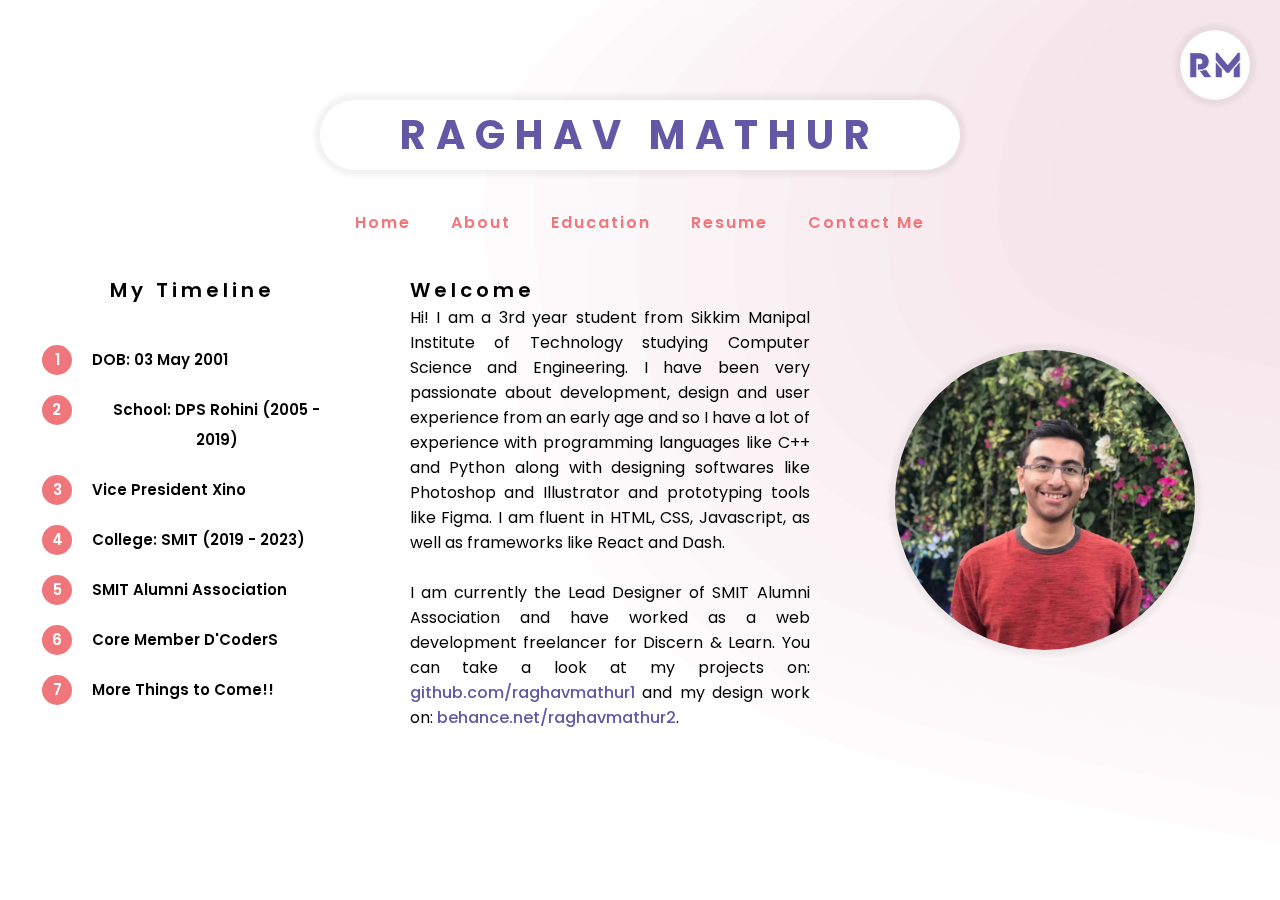
<file: index.html>
<html lang="en">
<head>
	<meta charset="UTF-8">
	<meta http-equiv="X-UA-Compatible" content="IE=edge">
	<meta name="viewport" content="width=device-width, initial-scale=1.0">
	<title>Personal Website</title>
	<link rel="stylesheet" href="style.css">
</head>
<body>
	<div class="back">
		
	</div>
	<div class="container">
		<div class="logo"></div>
		<div class="heading">
			Raghav Mathur
		</div>
		<div class="links">
			<div class="link"><a href="main.html">Home</a></div>
			<div class="link"><a href="about.html">About</a></div>
			<div class="link"><a href="education.html">Education</a></div>
			<div class="link"><a href="RaghavMathur_Resume.pdf">Resume</a></div>
			<div class="link"><a href="mailto:raghav3501@gmail.com">Contact Me</a></div>
		</div>
		<div class="divide">
			<div class="left">
				<div class="head">
					My Timeline
				</div>
				<div class="timeline">
					<div class="hap">
						<div class="num">1</div>
						<div>DOB: 03 May 2001</div>
					</div>
					<div class="hap">
						<div class="num">2</div>
						<div>School: DPS Rohini (2005 - 2019)</div>
					</div>
					<div class="hap">
						<div class="num">3</div>
						<div>Vice President Xino</div>
					</div>
					<div class="hap">
						<div class="num">4</div>
						<div>College: SMIT (2019 - 2023)</div>
					</div>
					<div class="hap">
						<div class="num">5</div>
						<div>SMIT Alumni Association</div>
					</div>
					<div class="hap">
						<div class="num">6</div>
						<div>Core Member D'CoderS</div>
					</div>
					<div class="hap">
						<div class="num">7</div>
						<div>More Things to Come!!</div>
					</div>
				</div>
			</div>
			<div class="right">
				<div class="head head2">
					Welcome
					<div class="text">
						Hi! I am a 3rd year student from Sikkim Manipal Institute of Technology studying Computer Science and Engineering. I have been very passionate about development, design and user experience from an early age and so I have a lot of experience with programming languages like C++ and Python along with designing softwares like Photoshop and Illustrator and prototyping tools like Figma. I am fluent in HTML, CSS, Javascript, as well as frameworks like React and Dash.<br><br> I am currently the Lead Designer of SMIT Alumni Association and have worked as a web development freelancer for Discern & Learn. You can take a look at my projects on: <a href="https://github.com/raghavmathur1" class="l2">github.com/raghavmathur1</a> and my design work on: <a href="https://www.behance.net/raghavmathur2" class="l2">behance.net/raghavmathur2</a>.
					</div>
				</div>
				
				<div class="photo"></div>
			</div>
		</div>
		

	</div>
</body>
</html>
</file>
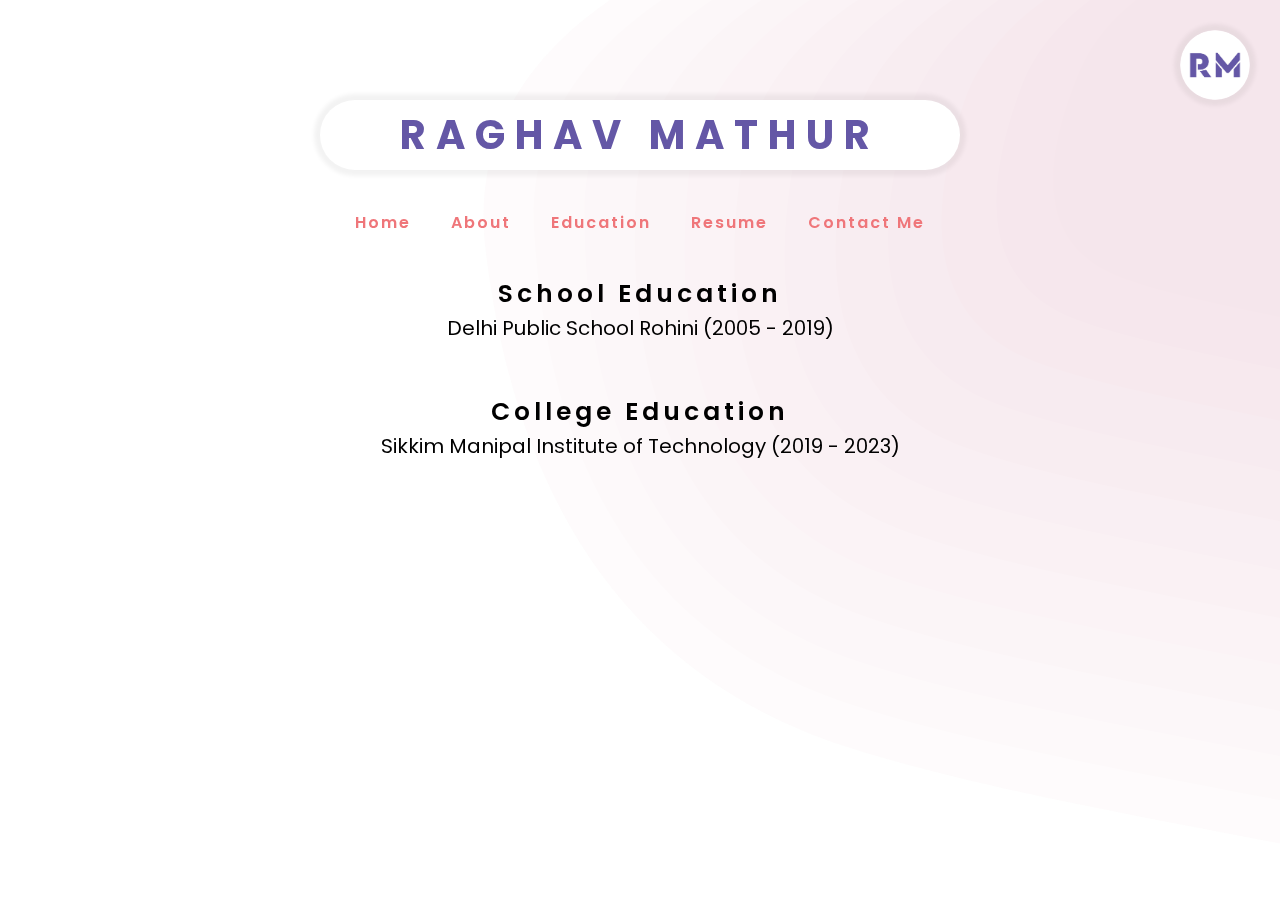
<file: education.html>
<html lang="en">

<head>
	<meta charset="UTF-8">
	<meta http-equiv="X-UA-Compatible" content="IE=edge">
	<meta name="viewport" content="width=device-width, initial-scale=1.0">
	<title>Personal Website</title>
	<link rel="stylesheet" href="style.css">
</head>

<body>
	<div class="back">

	</div>
	<div class="container">
		<div class="logo"></div>
		<div class="heading">
			Raghav Mathur
		</div>
		<div class="links">
			<div class="link"><a href="main.html">Home</a></div>
			<div class="link"><a href="about.html">About</a></div>
			<div class="link"><a href="education.html">Education</a></div>
			<div class="link"><a href="RaghavMathur_Resume.pdf">Resume</a></div>
			<div class="link"><a href="mailto:raghav3501@gmail.com">Contact Me</a></div>
		</div>
		<div class="about">
			<div class="head hh">
				School Education
			</div>
			<div class="sch">
				Delhi Public School Rohini (2005 - 2019)
			</div>
			<br><br>
			<div class="head hh">
				College Education
			</div>
			<div class="sch">
				Sikkim Manipal Institute of Technology (2019 - 2023)
			</div>
		</div>
	</div>
</body>

</html>
</file>
<file: style.css>
@import url('https://fonts.googleapis.com/css2?family=Poppins:wght@300;400;500;600;700&display=swap');
body{
	font-family: 'Poppins', sans-serif;
	margin: 0;
	/* overflow: hidden; */
}

.back{
	background: url("back3.svg"); */
	background-repeat: no-repeat;
	background-size: cover;
	height: 100vh;
	width: 100vw;
	opacity: 0.1;
	position: fixed;
	z-index: -5;
}

.container{
	display: flex;
	flex-direction: column;
	align-items: center;
	
}
.heading{
	background: white;
	font-weight: 700;
	text-transform: uppercase;
	padding: 5px 80px;
	font-size: 40px;
	border-radius: 500px;
	letter-spacing: 10px;
	box-shadow: 0 0 4px 6px rgb(0 0 0 / 5%);
	color: #6457a6;
	margin-top: 100px;
}



.links{
	display: flex;
	font-size: 16px;
	font-weight: 600;
	margin: 40px;
	letter-spacing: 2px;
	
}
.link{
	margin: 0 20px;
	color: #ef767a;
}
a{
	text-decoration: none;
	color: inherit;
}

.logo{
	background: url("Logo.png");
	border-radius: 100%;
	box-shadow: 0 0 4px 6px rgb(0 0 0 / 5%);
	width: 70px;
	height: 70px;
	background-size: contain;
	position: fixed;
	top: 30px;
	right: 30px;
}

.divide{
	display: flex;
	width: 100vw;
}

.left{
	width: 30%;
	height: 50vh;
	text-align: center;
	/* border-right: 0.5px solid #ef767a; */
	/* background:red; */
}

.right{
	width: 68%;
	height: 50vh;
	margin-left: 2%;
	display: flex;

	/* background:blue; */
}

.head{
	font-weight: 600;
	/* text-transform: uppercase; */
	letter-spacing: 4px;
	font-size: 20px;
}

.hh{
	text-align: center;
	font-size: 25px;
}
.hhh{
	text-align: center;
	font-size: 18px;
	margin-top: 10px;
}

.head2{
	text-align: left;
}

.text{
	font-weight: 400;
	font-size: 16px;
	letter-spacing: 0;
	width: 400px;
	text-align: justify;
}

.t2{
	font-weight: 400;
	font-size: 17px;
	letter-spacing: 0;
	margin: 0 300px;
	text-align: justify;
}

.l2{
	font-weight: 500;
	color: #6457a6;
}

.photo{
	background: url("photo.JPG");
	background-repeat: no-repeat;
	width: 300px;
	height: 300px;
	background-size: cover;
	background-position: center center;
	border-radius: 100%;
	box-shadow: 0 0 4px 6px rgb(0 0 0 / 5%);
	margin: auto;
}

.timeline{
	/* margin: 0 auto; */
	display: flex;
	flex-direction: column;
	margin-top: 30px;
	align-items: center;
	justify-content: center;
}

.hap{
	margin: 10px auto;
	display: flex;
	line-height: 30px;
	font-weight: 600;
	align-items: left;
	width: 300px;
	font-size: 15px;
	position: relative;
}

.num{
	width: 30px;
	height: 30px;
	background-color: #ef767a;
	color: #fff;
	line-height: 30px;
	border-radius: 100px;
	margin-right: 20px;
}
.circles{
	margin-top: 30px;
	width: 60vw;
	display: flex;
	align-items: center;
	justify-content: space-around;
}

.circle{
	width: 150px;
	height: 150px;
	border-radius: 100%;
	box-shadow:0 0 4px 6px rgb(0 0 0 / 5%) ;
	display: flex;
	align-items: center;
	justify-content: center;
	background: #fff;
}

.circle img{
	width: 80px;
}

.set{
	text-align: center;
	font-weight: 500;
}

.mar{
	margin-top: 30px;
	font-size: 18px;
	text-align: center;
}

.about{
	display: flex;
	flex-direction: column;
	align-items: center;
}

.sch{
	font-size:20px ;
	margin-top: ;
}
</file>
